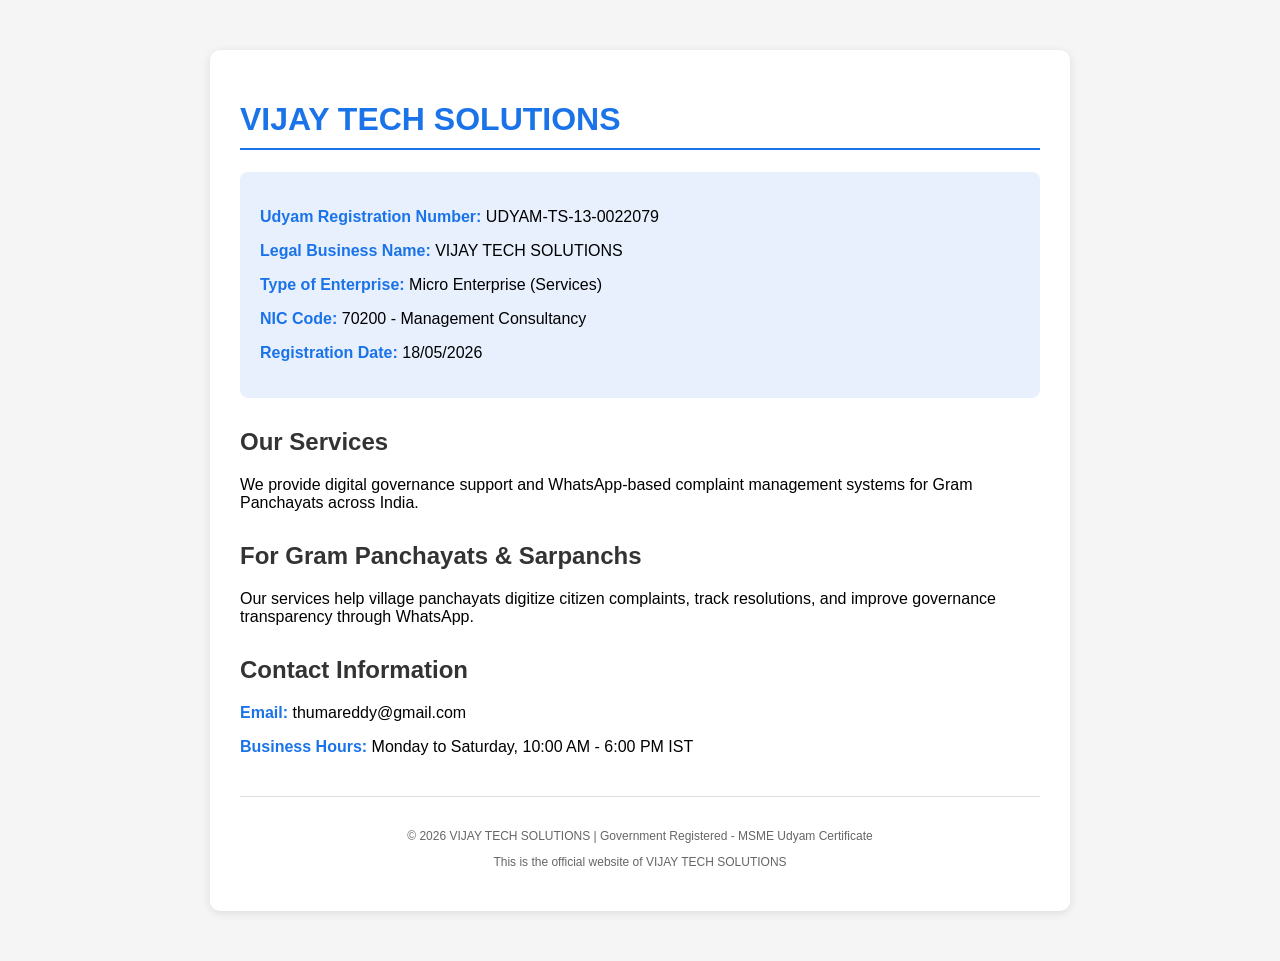
<file: index.html>
<!DOCTYPE html>
<html lang="en">
<head>
    <meta charset="UTF-8">
    <title>VIJAY TECH SOLUTIONS | Official Website</title>
    <style>
        body {
            font-family: Arial, sans-serif;
            margin: 0;
            padding: 0;
            background-color: #f5f5f5;
        }
        .container {
            max-width: 800px;
            margin: 50px auto;
            background: white;
            padding: 30px;
            border-radius: 10px;
            box-shadow: 0 2px 10px rgba(0,0,0,0.1);
        }
        h1 {
            color: #1a73e8;
            border-bottom: 2px solid #1a73e8;
            padding-bottom: 10px;
        }
        h2 {
            color: #333;
            margin-top: 30px;
        }
        .highlight {
            background: #e8f0fe;
            padding: 20px;
            border-radius: 8px;
            margin: 20px 0;
        }
        .label {
            font-weight: bold;
            color: #1a73e8;
        }
        .footer {
            text-align: center;
            margin-top: 40px;
            padding-top: 20px;
            border-top: 1px solid #ddd;
            font-size: 12px;
            color: #666;
        }
    </style>
</head>
<body>
    <div class="container">
        <h1>VIJAY TECH SOLUTIONS</h1>
        
        <div class="highlight">
            <p><span class="label">Udyam Registration Number:</span> UDYAM-TS-13-0022079</p>
            <p><span class="label">Legal Business Name:</span> VIJAY TECH SOLUTIONS</p>
            <p><span class="label">Type of Enterprise:</span> Micro Enterprise (Services)</p>
            <p><span class="label">NIC Code:</span> 70200 - Management Consultancy</p>
            <p><span class="label">Registration Date:</span> 18/05/2026</p>
        </div>
        
        <h2>Our Services</h2>
        <p>We provide digital governance support and WhatsApp-based complaint management systems for Gram Panchayats across India.</p>
        
        <h2>For Gram Panchayats & Sarpanchs</h2>
        <p>Our services help village panchayats digitize citizen complaints, track resolutions, and improve governance transparency through WhatsApp.</p>
        
        <h2>Contact Information</h2>
        <p><span class="label">Email:</span> thumareddy@gmail.com</p>
        <p><span class="label">Business Hours:</span> Monday to Saturday, 10:00 AM - 6:00 PM IST</p>
        
        <div class="footer">
            <p>© 2026 VIJAY TECH SOLUTIONS | Government Registered - MSME Udyam Certificate</p>
            <p>This is the official website of VIJAY TECH SOLUTIONS</p>
        </div>
    </div>
</body>
</html>
</file>
